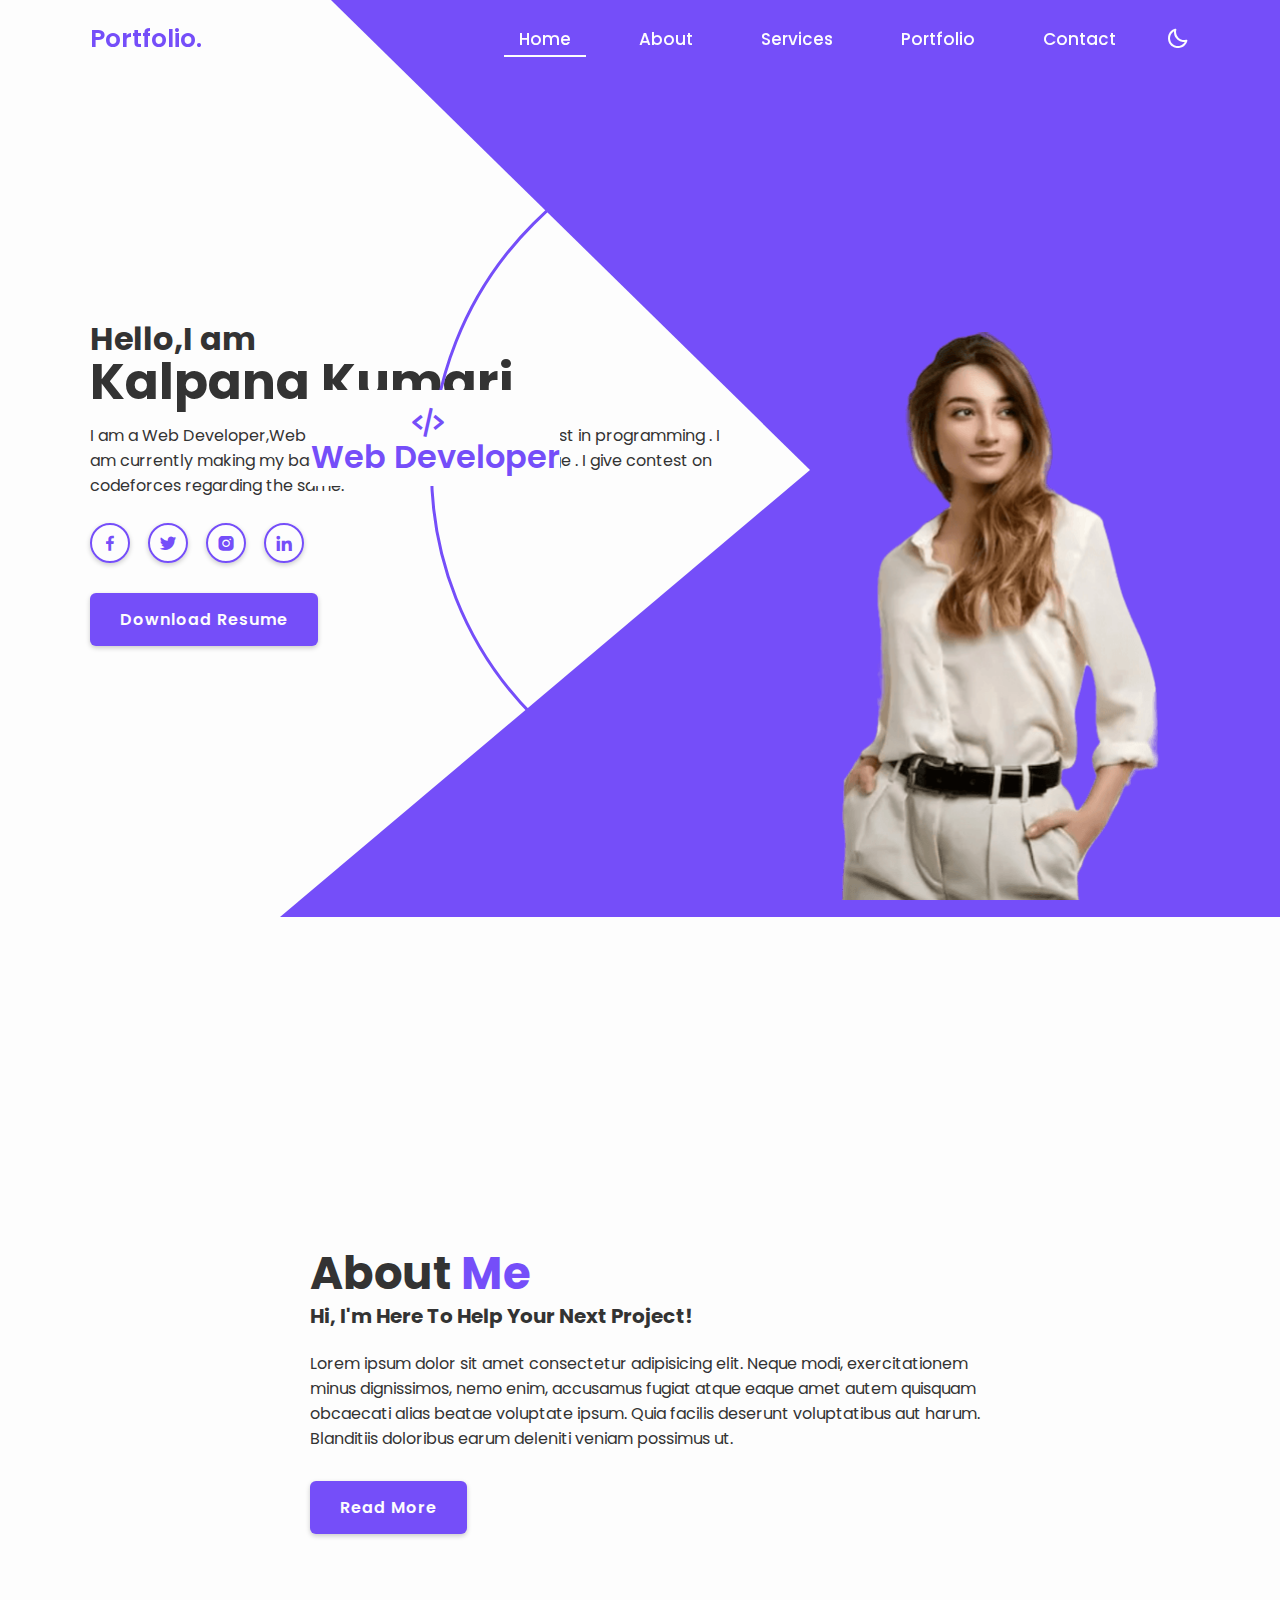
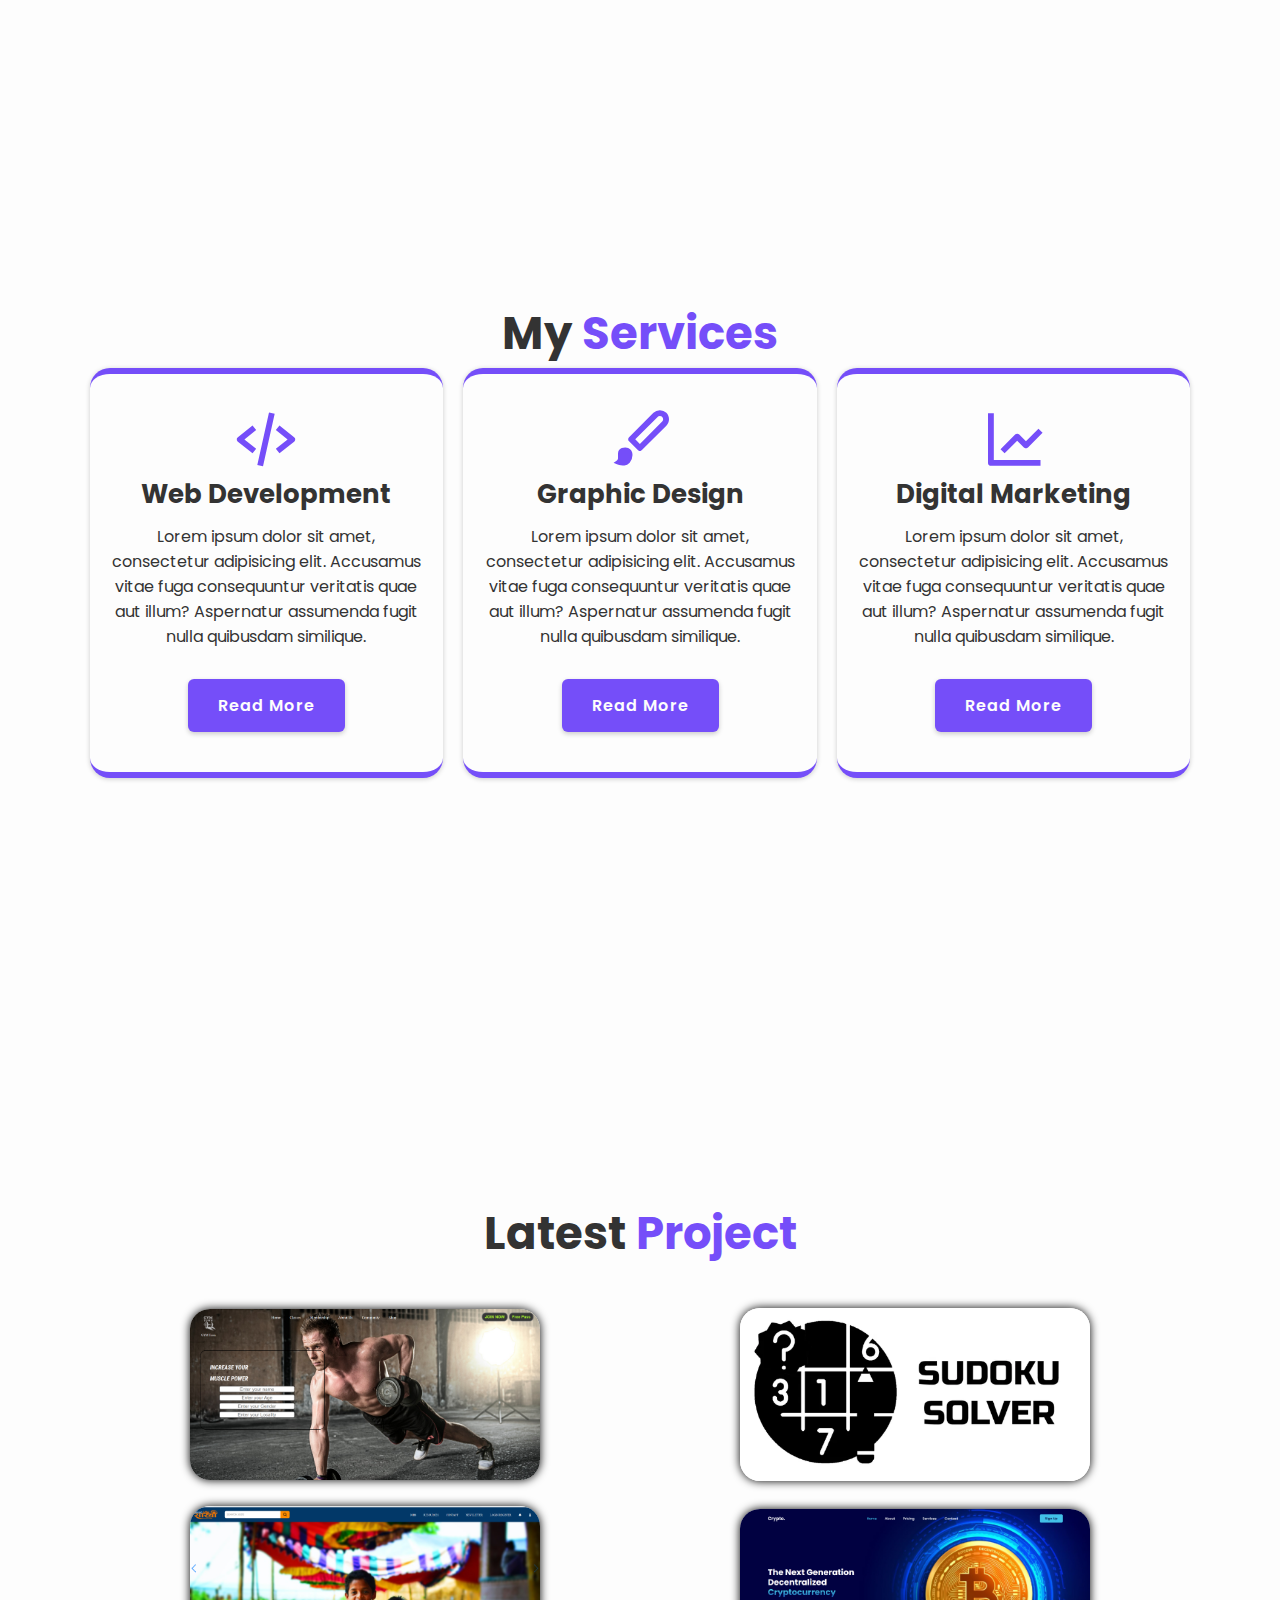
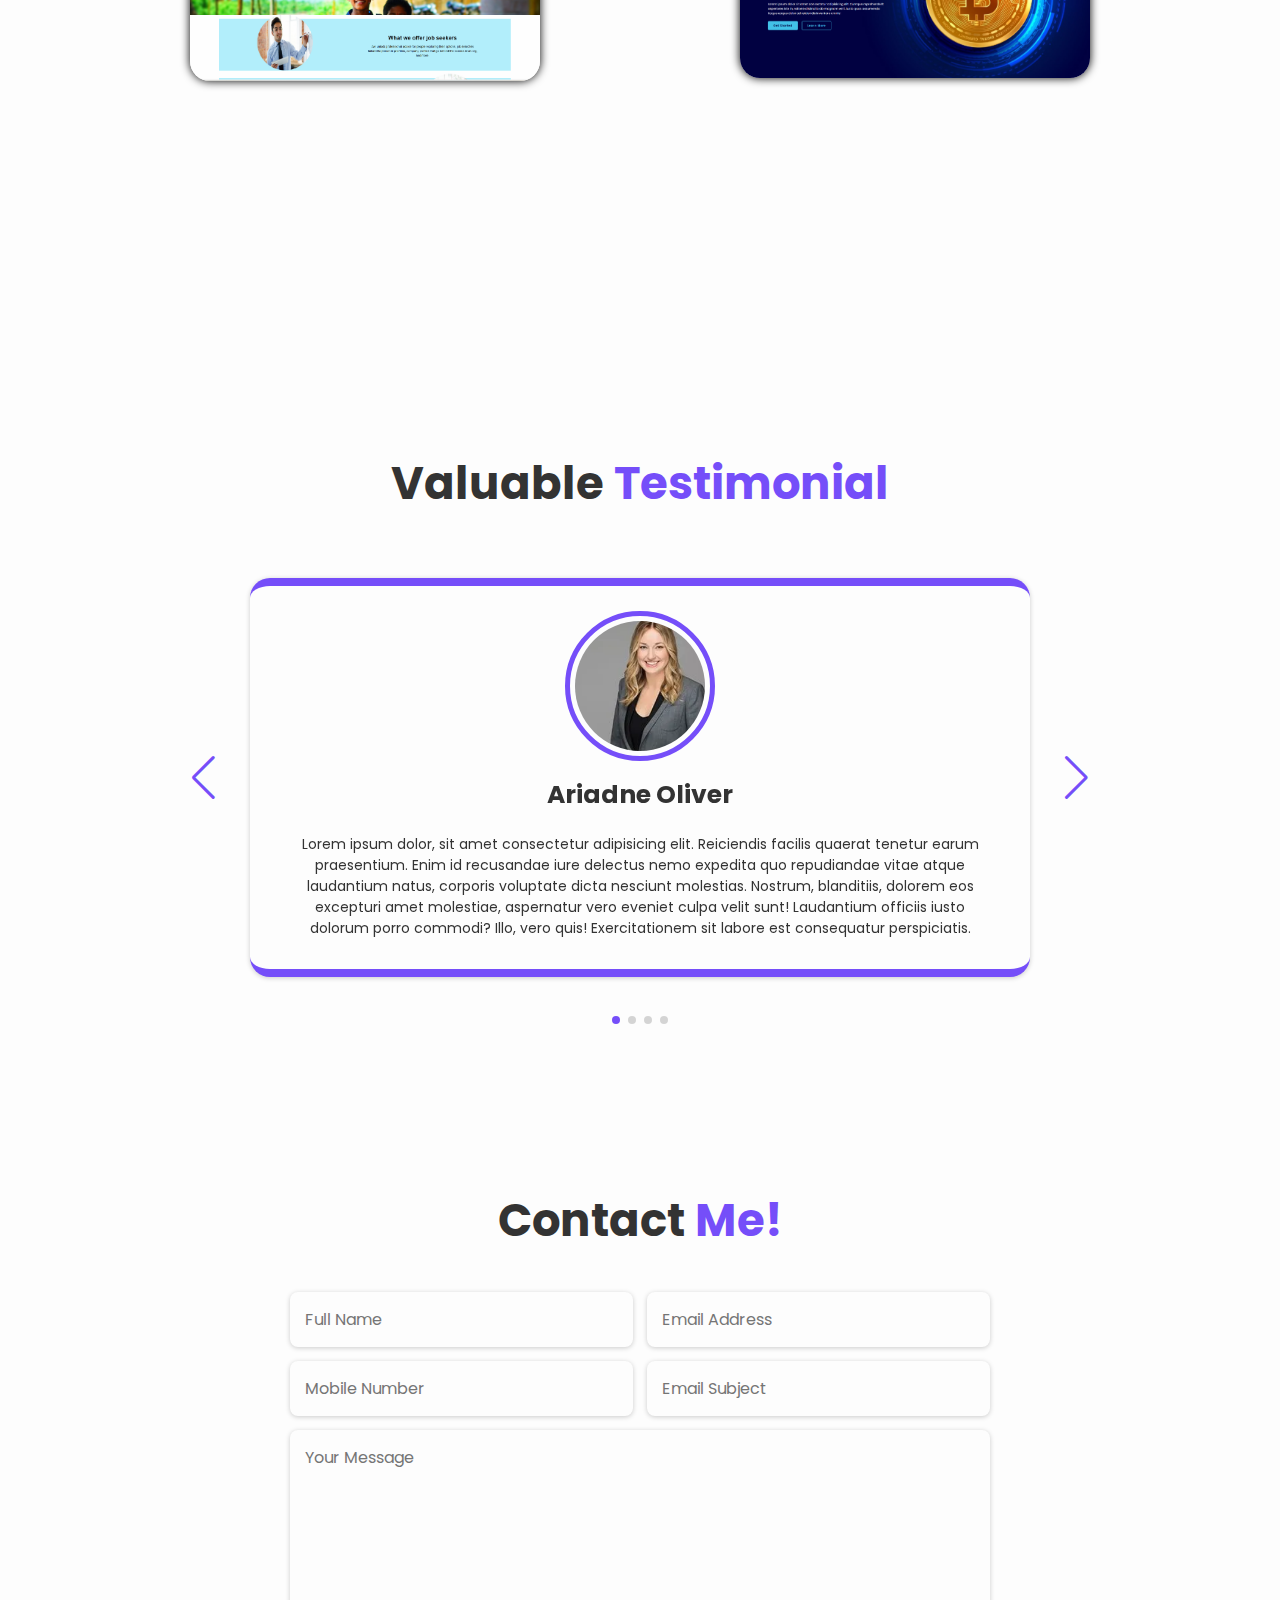
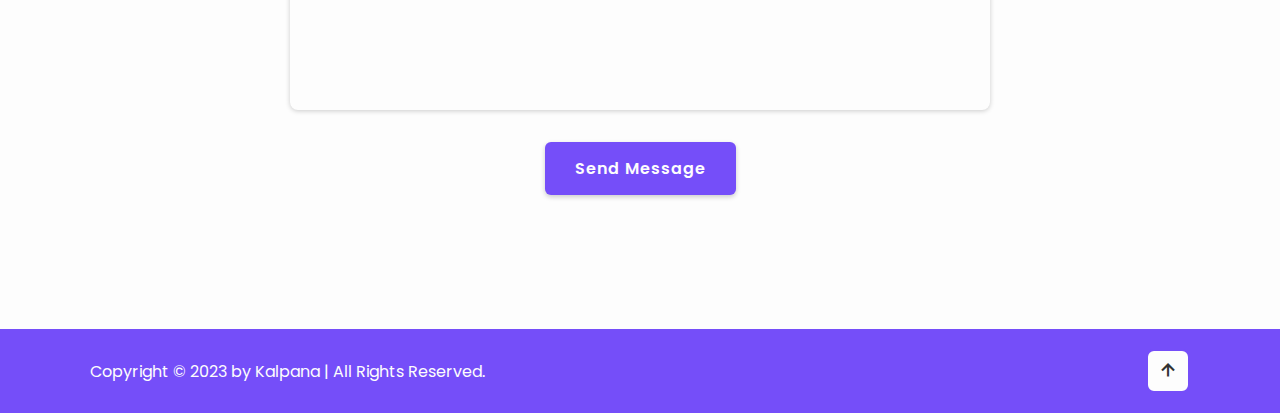
<file: index.html>
<!DOCTYPE html>
<html lang="en">

<head>
    <meta charset="UTF-8">
    <meta http-equiv="X-UA-Compatible" content="IE=edge">
    <meta name="viewport" content="width=device-width, initial-scale=1.0">
    <title>Personal Portfolio</title>

    <link rel="stylesheet" href="style.css">
</head>

<!-- swiper css -->
 
<link rel="stylesheet" href="https://cdn.jsdelivr.net/npm/swiper@9/swiper-bundle.min.css" />

<!-- box icons -->

<link href='https://unpkg.com/boxicons@2.1.4/css/boxicons.min.css' rel='stylesheet'>

<body>

    <!-- header design -->

    <header class="header">
        <a href="#" class="logo">Portfolio.</a>

        <nav class="navbar">
            <a href="#home" class="active">Home</a>
            <a href="#about">About</a>
            <a href="#services">Services</a>
            <a href="#portfolio">Portfolio</a>
            <a href="#contact">Contact</a>
        </nav>

        <div class="bx bx-moon" id="darkMode-icon"></div>

        <div class="bx bx-menu" id="menu-icon"></div>
    </header>

    <!-- home section design -->

    <section class="home" id="home">
        <div class="home-content">
            <h3>Hello,I am</h3>
            <h1>Kalpana Kumari</h1>
            <p>I am a Web Developer,Web Designer and I have keen interest
                in programming . I am currently making my base in C++
                programming language . I give contest on codeforces 
                regarding the same.               
               
            </p>
            

            <div class="social-media">
                <a href="#"><i class='bx bxl-facebook'></i></a>
                <a href="#"><i class='bx bxl-twitter'></i></a>
                <a href="#"><i class='bx bxl-instagram-alt'></i></a>
                <a href="#"><i class='bx bxl-linkedin'></i></a>
            </div>

            <a href="#" class="btn">Download Resume</a>
        </div>

        <div class="profession-container"> 
            <div class="profession-box">
                <div class="profession" style="--i:0;">
                    <i class='bx bx-code-alt'></i>
                    <h3>Web Developer</h3>
                </div>
                <div class="profession" style="--i:1;">
                    <i class='bx bx-camera'></i>
                    <h3>Photographer</h3>
                </div>
                <div class="profession" style="--i:2;">
                    <i class='bx bx-palette'></i>
                    <h3>Web Designer</h3>
                </div>
                <div class="profession" style="--i:3;">
                    <i class='bx bx-video-recording'></i>
                    <h3>Video Editor</h3>
                </div>

                <div class="circle"></div>
            </div>

            <div class="overlay"></div>
        </div>

        <div class="home-img">
            <img src="removebgphoto.png" alt="">
        </div>
    </section>

    <!-- about section design -->

    <section class="about" id="about">
        <div class="about-img">
            <img src="removebgphoto.png" alt="">
        </div>

        <div class="about-content">
            <h2 class="heading">About <span>Me</span></h2>
            <h3>Hi, I'm Here To Help Your Next Project!</h3>
            <p>Lorem ipsum dolor sit amet consectetur adipisicing elit. Neque modi, exercitationem minus dignissimos,
                nemo enim, accusamus fugiat atque eaque amet autem quisquam obcaecati alias beatae voluptate ipsum. Quia
                facilis deserunt voluptatibus aut harum. Blanditiis doloribus earum deleniti veniam possimus ut.</p>
            <a href="" class="btn">Read More</a>
        </div>

    </section>

    <!-- services section design -->

    <section class="services" id="services">
        <h2 class="heading">My <span>Services</span></h2>

        <div class="services-container">
            <div class="services-box">
                <i class='bx bx-code-alt'></i>
                <h3>Web Development</h3>
                <p>Lorem ipsum dolor sit amet, consectetur adipisicing elit. Accusamus vitae fuga consequuntur veritatis
                    quae aut illum? Aspernatur assumenda fugit nulla quibusdam similique.</p>
                <a href="#" class="btn">Read More</a>
            </div>

            <div class="services-box">
                <i class='bx bxs-paint'></i>
                <h3>Graphic Design</h3>
                <p>Lorem ipsum dolor sit amet, consectetur adipisicing elit. Accusamus vitae fuga consequuntur veritatis
                    quae aut illum? Aspernatur assumenda fugit nulla quibusdam similique.</p>
                <a href="#" class="btn">Read More</a>
            </div>

            <div class="services-box">
                <i class='bx bx-line-chart'></i>
                <h3>Digital Marketing</h3>
                <p>Lorem ipsum dolor sit amet, consectetur adipisicing elit. Accusamus vitae fuga consequuntur veritatis
                    quae aut illum? Aspernatur assumenda fugit nulla quibusdam similique.</p>
                <a href="#" class="btn">Read More</a>
            </div>
        </div>
    </section>

    <!-- portfolio section design -->

    <section class="portfolio" id="portfolio">
        <h2 class="heading">Latest <span>Project</span></h2>

        <div class="portfolio-container">
            <div class="portfolio-box">
                <img src="projects2.png" alt="">

                <div class="portfolio-layer">
                    <h4>Gym Website</h4>
                    <p>Lorem ipsum, dolor sit amet consectetur adipisicing elit. Beatae, ut exercitationem?</p>
                    <a href="#"><i class='bx bx-link-external'></i></a>
                </div>
            </div>

            <div class="portfolio-box">
                <img src="projects3.png" alt="">

                <div class="portfolio-layer">
                    <h4>Sudoku Solver</h4>
                    <p>Lorem ipsum, dolor sit amet consectetur adipisicing elit. Beatae, ut exercitationem?</p>
                    <a href="#"><i class='bx bx-link-external'></i></a>
                </div>
            </div>

            <div class="portfolio-box">
                <img src="projects4.png" alt="">

                <div class="portfolio-layer">
                    <h4>Website for Disable people</h4>
                    <p>Lorem ipsum, dolor sit amet consectetur adipisicing elit. Beatae, ut exercitationem?</p>
                    <a href="#"><i class='bx bx-link-external'></i></a>
                </div>
            </div>

            <div class="portfolio-box">
                <img src="projects1 (2).png" alt="">

                <div class="portfolio-layer">
                    <h4>Cryptocurrency website</h4>
                    <p>Lorem ipsum, dolor sit amet consectetur adipisicing elit. Beatae, ut exercitationem?</p>
                    <a href="#"><i class='bx bx-link-external'></i></a>
                </div>
            </div>


        </div>
    </section>

    <!-- testimonial design -->

    <div class="testimonial-container">
        <h2 class="heading">Valuable <span>Testimonial</span></h2>

        <div class="testimonial-wrapper">
            <div class="testimonial-box mySwiper">
                <div class="testimonial-content swiper-wrapper">
                    <div class="testimonial-slide swiper-slide">
                        <img src="test1.png" alt="" class="">
                        <h3>Ariadne Oliver</h3>
                        <p>Lorem ipsum dolor, sit amet consectetur adipisicing elit. Reiciendis facilis quaerat tenetur
                            earum praesentium. Enim id recusandae iure delectus nemo expedita quo repudiandae vitae
                            atque laudantium natus, corporis voluptate dicta nesciunt molestias. Nostrum, blanditiis,
                            dolorem eos excepturi amet molestiae, aspernatur vero eveniet culpa velit sunt! Laudantium
                            officiis iusto dolorum porro commodi? Illo, vero quis! Exercitationem sit labore est
                            consequatur perspiciatis.</p>
                    </div>

                    <div class="testimonial-slide swiper-slide">
                        <img src="test2.png" alt="" class="">
                        <h3>Julian Gary</h3>
                        <p>Lorem ipsum dolor, sit amet consectetur adipisicing elit. Reiciendis facilis quaerat tenetur
                            earum praesentium. Enim id recusandae iure delectus nemo expedita quo repudiandae vitae
                            atque laudantium natus, corporis voluptate dicta nesciunt molestias. Nostrum, blanditiis,
                            dolorem eos excepturi amet molestiae, aspernatur vero eveniet culpa velit sunt! Laudantium
                            officiis iusto dolorum porro commodi? Illo, vero quis! Exercitationem sit labore est
                            consequatur perspiciatis.</p>
                    </div>

                    <div class="testimonial-slide swiper-slide">
                        <img src="test3.png" alt="" class="">
                        <h3>Joyce Ray</h3>
                        <p>Lorem ipsum dolor, sit amet consectetur adipisicing elit. Reiciendis facilis quaerat tenetur
                            earum praesentium. Enim id recusandae iure delectus nemo expedita quo repudiandae vitae
                            atque laudantium natus, corporis voluptate dicta nesciunt molestias. Nostrum, blanditiis,
                            dolorem eos excepturi amet molestiae, aspernatur vero eveniet culpa velit sunt! Laudantium
                            officiis iusto dolorum porro commodi? Illo, vero quis! Exercitationem sit labore est
                            consequatur perspiciatis.</p>
                    </div>

                    <div class="testimonial-slide swiper-slide">
                        <img src="test4.png" alt="" class="">
                        <h3>Beatrice Sen</h3>
                        <p>Lorem ipsum dolor, sit amet consectetur adipisicing elit. Reiciendis facilis quaerat tenetur
                            earum praesentium. Enim id recusandae iure delectus nemo expedita quo repudiandae vitae
                            atque laudantium natus, corporis voluptate dicta nesciunt molestias. Nostrum, blanditiis,
                            dolorem eos excepturi amet molestiae, aspernatur vero eveniet culpa velit sunt! Laudantium
                            officiis iusto dolorum porro commodi? Illo, vero quis! Exercitationem sit labore est
                            consequatur perspiciatis.</p>
                    </div>
                </div>

                <div class="swiper-button-next"></div>
                <div class="swiper-button-prev"></div>
                <div class="swiper-pagination"></div>

            </div>
        </div>
    </div>

    <!-- contact section design -->
    <section class="contact" id="contact">
        <h2 class="heading">Contact <span>Me!</span></h2>

        <form action="#">
            <div class="input-box">
                <input type="text" placeholder="Full Name">
                <input type="email" placeholder="Email Address">
            </div>
            <div class="input-box">
                <input type="number" placeholder="Mobile Number">
                <input type="text" placeholder="Email Subject">
            </div>
            <textarea name="" id="" cols="30" rows="10" placeholder="Your Message"></textarea>
            <input type="submit" value="Send Message" class="btn">
        </form>
    </section>

    <!-- footer design -->

    <footer class="footer">
        <div class="footer-text">
            <p>Copyright &copy; 2023 by Kalpana | All Rights Reserved.</p>
        </div>

        <div class="footer-iconTop">
            <a href="#home" ><i class='bx bx-up-arrow-alt'></i></a>
        </div>
    </footer>

    <!-- swiper js -->
     <script src="https://cdn.jsdelivr.net/npm/swiper@9/swiper-bundle.min.js"></script>

    <!-- custom js -->

    <script src="script.js"></script>

</body>

</html>
</file>
<file: style.css>
@import url('https://fonts.googleapis.com/css2?family=Poppins:wght@300;400;500;600;700;800;900&display=swap');

* {
    margin: 0;
    padding: 0;
    box-sizing: border-box;
    text-decoration: none;
    border: none;
    outline: none;
    scroll-behavior: smooth;
    font-family: 'Poppins', sans-serif;

}

/* root is the basic color palette for the whole website */
:root {
    --bg-color: #fdfdfd;
    --text-color: #333;
    --main-color: #754ef9;
    --white-color: #fdfdfd;
    --shadow-color: rgba(0, 0, 0, 0.2);

}

html {
    font-size: 62.5%;
    overflow-x: hidden;
}

body {
    background: var(--bg-color);
    color: var(--text-color);
}

.header {
    position: fixed;
    top: 0;
    left: 0;
    width: 100%;
    padding: 2rem 7%;
    background: transparent;
    display: flex;
    align-items: center;
    z-index: 100;
    transition: .5s;
}

.header .sticky {
    background: var(--bg-color);
    box-shadow: 0 .1rem 1rem var(--shadow-color);
}

.logo {
    font-size: 2.5rem;
    color: var(--main-color);
    font-weight: 600;
    cursor: default;
    margin-right: auto;

}

.navbar a {
    position: relative;
    padding: 0px 15px;
    font-size: 1.7rem;
    /* justify-content:space-between(100rem); */
    color: var(--white-color);
    font-weight: 500;
    margin-right: 3.5rem;
    margin-top: 200px;
}


.header .sticky .navbar a {
    color: var(--text-color);
}

.header .sticky .navbar a.active {
    color: var(--main-color);
}

.navbar a.active::before {
    content: '';
    position: absolute;
    left: 0;
    bottom: -6px;
    width: 100%;
    height: .2rem;
    background-color: var(--white-color);
    color: #333;

}

.header .sticky .navbar a::before {
    background: var(--main-color);
    opacity: .7;
}

#darkMode-icon {
    font-size: 2.4rem;
    color: var(--white-color);
    cursor: pointer;
}

.header .sticky #darkMode-icon {
    color: var(--text-color);
    opacity: .9;
}

#menu-icon {
    font-size: 3.6rem;
    color: var(--text-color);
    display: none;
}

section {
    min-height: 100vh;
    padding: 10rem 7% 2rem;
}

.home {
    display: flex;
    align-items: center;
}

.home .home-content {
    max-width: 44rem;
}

.home-content h3 {
    font-size: 3.2rem;
    font-weight: 700;
    line-height: .3;
}

.home-content h1 {
    font-size: 5rem;
    font-weight: 700;
    margin-bottom: .3rem;
}

.home-content p {
    font-size: 1.6rem;
    width: 644px;
}

.home-content .social-media a {
    display: inline-flex;
    justify-content: center;
    align-items: center;
    width: 4rem;
    height: 4rem;
    background: transparent;
    border: .2rem solid var(--main-color);
    border-radius: 50%;
    box-shadow: 0 .2rem .5rem var(--shadow-color);
    font-size: 2rem;
    color: var(--main-color);
    margin: 2.5rem 1.5rem 3rem 0;
    transition: .5s ease;
}

.home-content .social-media a:hover {
    background: var(--main-color);
    color: var(--white-color);

}

.btn {
    display: inline-block;
    padding: 1.2rem 2.8rem;
    background: var(--main-color);
    border-radius: .6rem;
    box-shadow: 0 .2rem .5rem var(--shadow-color);
    font-size: 1.6rem;
    color: var(--white-color);
    letter-spacing: .1rem;
    font-weight: 600;
    border: .2rem solid transparent;
    transition: .5s ease;
}

.btn:hover {
    background: transparent;
    color: var(--main-color);
    border-color: var(--main-color);
}

.home .profession-container {
    position: absolute;
    top: 40%;
    right: 0;
    display: max-content;
    transform: translateY(-41%);
    width: 768px;
    height: 768px;

    overflow: hidden;
    pointer-events: none;
    bottom: 0%;
}

.home .profession-container .profession-box {
    position: absolute;
    top: -13%;
    right: 0;
    width: 1000px;
    height: 1000px;
    border-radius: 50%;
    display: flex;
    justify-content: center;
    align-items: center;
    overflow: hidden;
}

.home .profession-box {
    transform: translateY(15%);
}

.home .profession-box .profession {

    position: absolute;
    display: flex;
    align-items: center;
    flex-direction: column;
    color: var(--main-color);
    transform: rotate(calc(360deg / 4*var(--i)));
    transform-origin: 390px;
    top: 42%;
    left: 30px;

    width: 250px;
    background: var(--bg-color);
    padding: 13px 0;
}

.home .profession-box .profession:nth-child(1) i {
    margin-right: 15px;

}

.home .profession-box .profession:nth-child(2),
.home .professiin-box .profession:nth-child(4) {
    padding-bottom: 20px;
}

.home .profession i {
    font-size: 3.8rem;
}

.home .profession h3 {
    font-size: 3.2rem;
    line-height: 1;
    font-weight: 600;
}

.home .profession-box .circle {
    width: 700px;
    height: 700px;
    border: 3px solid var(--main-color);
    border-radius: 50%;
}

.home .profession-container {
    height: 1000px;
    width: 1000px;
}

.home .profession-container .overlay {
    position: absolute;
    margin: 0 0;
    top: 0;
    right: 0;
    width: 1000px;
    height: 100px;
    border-top: 520px solid var(--main-color);
    border-right: 400px solid var(--main-color);
    border-bottom: 447px solid var(--main-color);
    border-left: 530px solid transparent;

}

.home-img img {
    position: absolute;
    bottom: 0px;
    right: 120px;
    width: 27%;
    pointer-events: none;
}

span {
    color: var(--main-color);

}

.about {
    display: flex;
    justify-content: center;
    align-items: center;
    gap: 4rem;
}

.about-img img {
    width: 130%;
    left: 30px;
}

.about-content {
    padding-right: 200px;
    padding-left: 200px;
}

.heading {
    font-size: 4.5rem;
    text-align: center;
}


.about-content h2 {
    text-align: left;
    line-height: 1.2;
}

.about-content h3 {
    font-size: 2rem;
}

.about-content p {
    font-size: 1.6rem;
    margin: 2rem 0 3rem;
    width: 700px;
}

.services .services-container {
    display: flex;
    justify-content: center;
    align-items: center;
    flex-wrap: wrap;
    gap: 2rem;
}

.services-container .services-box {
    flex: 1 1 30rem;
    background: var(--bg-color);
    padding: 3rem 2rem 4rem;
    border-radius: 2rem;
    box-shadow: 0 .1rem .5rem var(--shadow-color);
    text-align: center;
    border-top: .6rem solid var(--main-color);
    border-bottom: .6rem solid var(--main-color);
    transition: .5s ease;
}

.services-container .services-box:hover {
    box-shadow: 0 .1rem 2rem var(--shadow-color);
    transform: scale(1.02);
}

.services-box i {
    font-size: 7rem;
    color: var(--main-color);
}

.services-box h3 {
    font-size: 2.6rem;
    transition: .5s ease;
}

.services-box:hover h3 {
    color: var(--main-color);
}

.services-box p {
    font-size: 1.6rem;
    margin: 1rem 0 3rem;
}

.portfolio {

    padding-bottom: 10rem;
}

.portfolio-box {
    margin-left: 100px;
    margin-right: 100px;
}

.portfolio h2 {
    margin-bottom: 4rem;
}

.portfolio .portfolio-container {
    display: grid;
    grid-template-columns: repeat(2, 1fr);
    align-items: center;
    row-gap: 2.5rem;
    column-gap: -0.5rem;
}

.portfolio-container .portfolio-box {
    position: relative;
    display: flex;
    border-radius: 2rem;
    box-shadow: 0 0 1rem rgba(0, 0, 0, 1);
    overflow: hidden;
}

.portfolio-box img {
    width: 100%;
    transition: .5s ease;
}

.portfolio-box :hover img {
    transform: scale(1.1);
}

.portfolio-box .portfolio-layer {
    position: absolute;
    bottom: 0;
    left: 0;
    width: 100%;
    height: 100%;
    background: linear-gradient(rgba(0, 0, 0, .1), var(--main-color));
    color: var(--white-color);
    display: flex;
    justify-content: center;
    align-items: center;
    flex-direction: column;
    text-align: center;
    padding: 0 4rem;
    opacity: 0;
    transition: .5s ease;
}

.portfolio-box:hover .portfolio-layer {
    opacity: 1;
}

.portfolio-layer h4 {
    font-size: 3rem;
}

.portfolio-layer p {
    font-size: 1.6rem;
    margin: .3rem 0 1rem;
}

.portfolio-layer a {
    display: inline-flex;
    justify-content: center;
    align-items: center;
    width: 5rem;
    height: 5rem;
    background: var(--white-color);
    border-radius: 50%;
}

.portfolio-layer a i {
    font-size: 2rem;
    color: #333;
}

.testimonial-container {
    display: flex;
    align-items: center;
    flex-direction: column;
    width: 100%;
    padding: 5rem 1rem;
}

.testimonial-container .testimonial-wrapper {
    position: relative;
    max-width: 90rem;
    width: 100%;
    padding: 5rem;

}

.testimonial-wrapper .testimonial-box {
    padding: 1rem;
    border-radius: 2rem;
    overflow: hidden;
}

.testimonial-content .testimonial-slide {
    display: flex;
    align-items: center;
    flex-direction: column;
    background: var(--bg-color);
    border-radius: 2rem;
    box-shadow: 0 .1rem .5rem var(--shadow-color);
    padding: 3rem 5rem;
    border-top: .8rem solid var(--main-color);
    border-bottom: .8rem solid var(--main-color);

}

.testimonial-slide img {
    width: 14rem;
    height: 14rem;
    object-fit: cover;
    border-radius: 50%;
    border: .5rem solid var(--bg-color);
    outline: .5rem solid var(--main-color);
}

.testimonial-slide h3 {
    font-size: 2.5rem;
    margin: 2rem 0;
}

.testimonial-slide p {
    font-size: 1.4rem;
    text-align: center;
}

.testimonial-box .swiper-button-next,
.testimonial-box .swiper-button-prev {
    color: var(--main-color);
}

.testimonial-box .swiper-button-next {
    right: 0;
}

.testimonial-box .swiper-button-prev {
    left: 0;
}

.testimonial-box .swiper-pagination-bullet {
    background: rgba(0, 0, 0, 0.8);
}

.testimonial-box .swiper-pagination-bullet-active {
    background: var(--main-color);
}

.contact h2 {
    margin-bottom: 3rem;
}

.contact form {
    max-width: 70rem;
    margin: 1rem auto;
    text-align: center;
    margin-bottom: 3rem;
}

.contact form .input-box {
    display: flex;
    justify-content: space-between;
    flex-wrap: wrap;
}

.contact form .input-box input,
.contact form textarea {
    width: 100%;
    padding: 1.5rem;
    font-size: 1.6rem;
    color: var(--text-color);
    background: var(--bg-color);
    border-radius: .8rem;
    margin: .7rem 0;
    box-shadow: 0 .1rem .5rem var(--shadow-color);
}

.contact form .input-box input {
    width: 49%;
}

.contact form textarea {
    resize: none;
}

.contact form .btn {
    margin-top: 2rem;
    cursor: pointer;
}

.footer {
    display: flex;
    justify-content: space-between;
    align-items: center;
    flex-wrap: wrap;
    padding: 2rem 7%;
    background: var(--main-color);
    margin-top: -4.5%;
}

.footer-text p {
    font-size: 1.6rem;
    color: var(--bg-color);
}

.footer-iconTop a {
    display: inline-flex;
    justify-content: center;
    align-items: center;
    padding: .8rem;
    background: var(--bg-color);
    border-radius: .8rem;
    border: .2rem solid var(--main-color);
    transition: .5s ease;
}

.footer-iconTop a:hover {
    outline-color: var(--bg-color);
}

.footer-iconTop a i {
    font-size: 2.4rem;
    color: #333;
}


/* BREAKPOINTS */

@media (max-width: 1200px) {
    html {
        font-size: 55%;
    }

    .home .profession-container {
        height: 90.8rem;
        right:-35rem;
        width:100%;
    }

    .home .profession-container .profession-box {
        right: -20rem;
        height: 95.8rem;
    }

    .home .profession-container .overlay {
        right: -15rem;
       
    }
    .home-img img
    {
        right:-15rem;
        top:18rem;
        height:65rem;
    }    
}

@media (max-width:1024px) {
    .header {
        padding: 2rem 3%;
    }

    section {
        padding: 10rem 3% 2rem;
    }

    .home .profession-container .professiin-box {
        right: -22rem;
    }

    .home .profession-container .overlay {
        right: -15rem;
    }
}

@media (max-width: 991px) {

    .navbar a:nth-child(1),
    .navbar a:nth-child(2) {
        color: var(--main-color);
    }

    .navbar a.active::before {
        background: var(--main-color);
        opacity: .7;
    }

    .home .home-content {
        max-width: 50rem;
    }

    .home .profession-container .profession-box {
        right: -45rem;
    }

    .home .profession-container .overlay {
        right: -39.5rem;
    }

    .home-img img {
        display: none;
    }
}

@media (max-width: 768px) {
    #menu-icon {
        display: block;
    }

    #darkMode-icon {
        position: absolute;
        right: 7rem;
        font-size: 2.6rem;
        color: var(--text-color);
        margin-bottom: .1rem;
    }

    .navbar {
        position: absolute;
        top: 100%;
        left: 0;
        width: 100%;
        background: var(--bg-color);
        border-top: .1rem solid rgba(0, 0, 0, .2);
        box-shadow: 0 .5rem 1rem rgba(0, 0, 0, .1);
        display: none;
    }

    .navbar .active {
        display: block;
    }

    .navbar a {
        display: block;
        font-size: 2rem;
        margin: 3rem 0;
        color: var(--text-color);
    }

    .navbar a:nth-child(1),
    .navbar a:nth-child(2) {
        color: var(--text-color);
    }

    .navbar a.active {
        color: var(--main-color);
    }

    .navbar a::before {
        display: none;
    }

    .home {
        padding: 0 3% 23rem;
        justify-content: center;
        text-align: center;
        ;
    }

    .home-content h3 {
        font-size: 2.6rem;
    }

    .home-content h1 {
        font-size: 5rem;
    }

    .home-content .social-media a {
        margin: 2.5rem .75rem 3rem;
    }

    .home .profession-container .overlay{
        position:fixed;
        top:70rem;
        left: 50%;
        right:0;
        transform: rotate(90deg) translate(-50% , 50%) scaleY(3);
        border-width

    }
}
</file>
